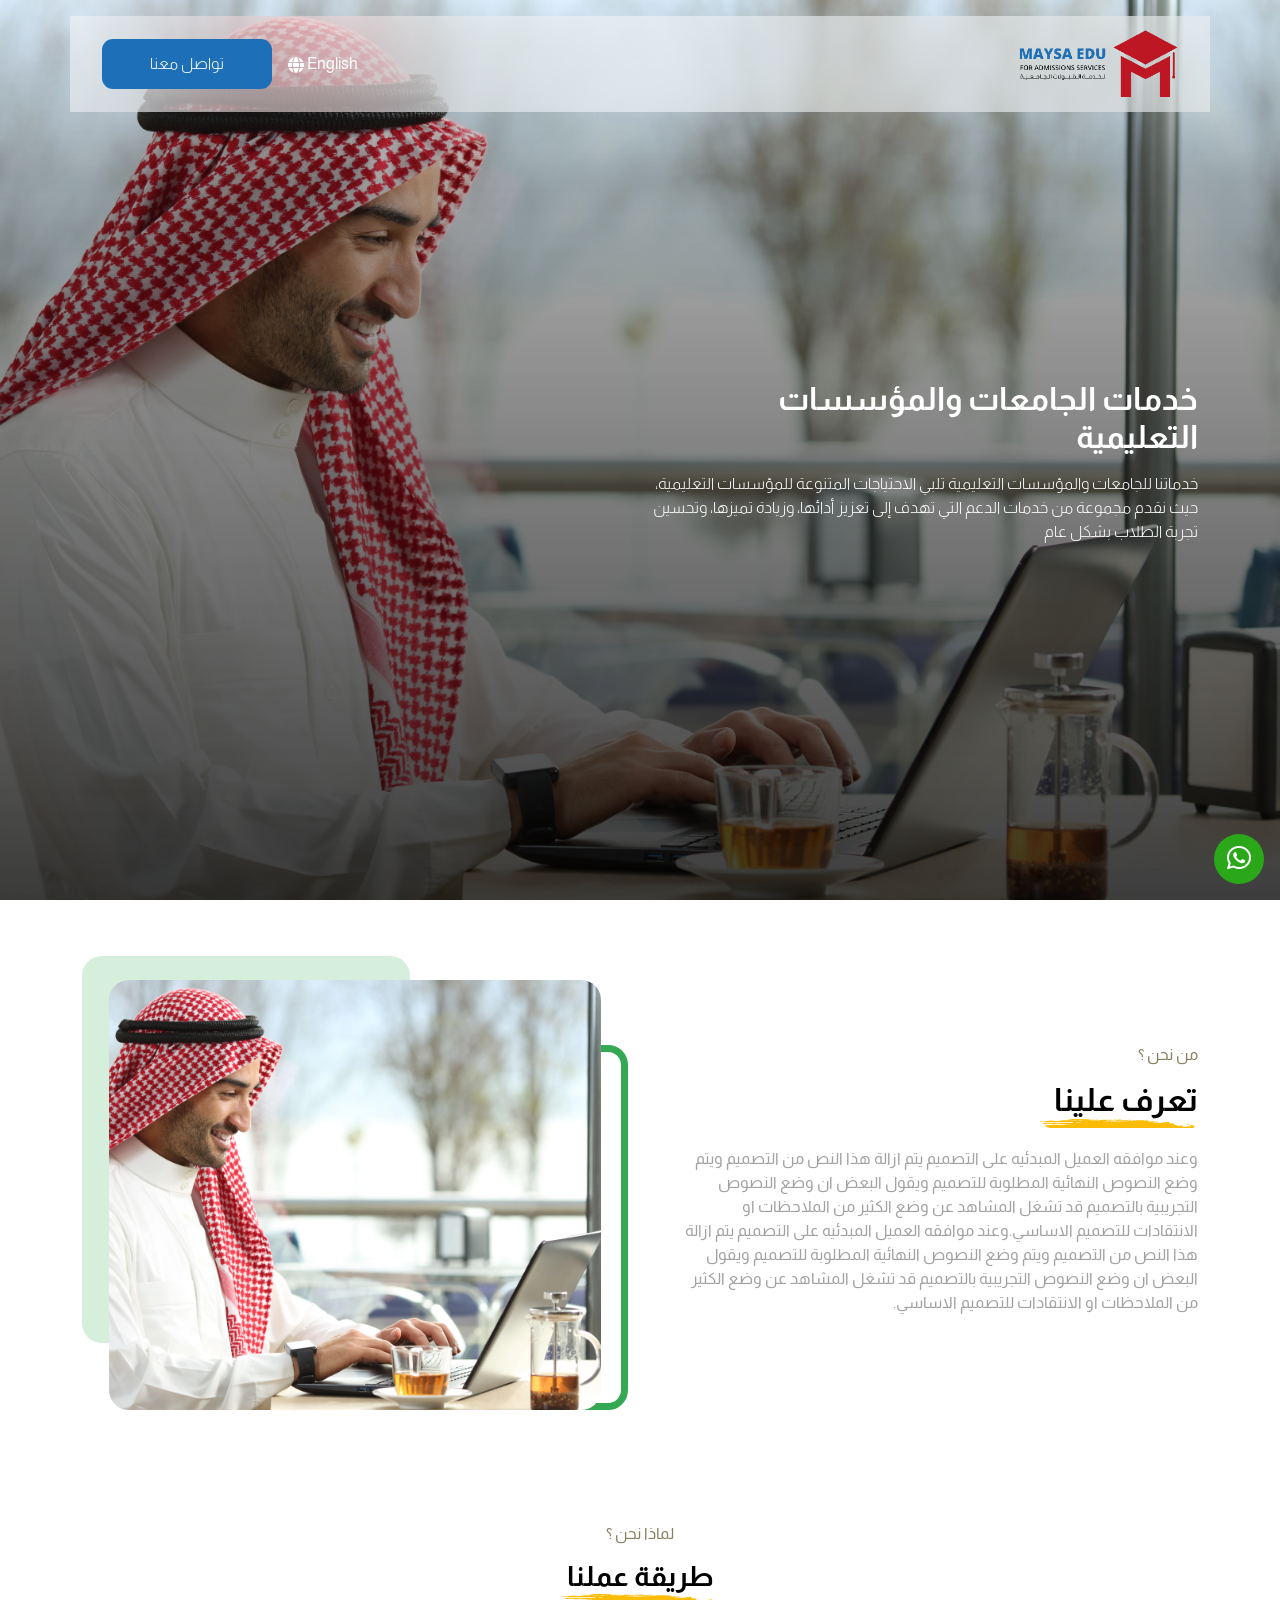
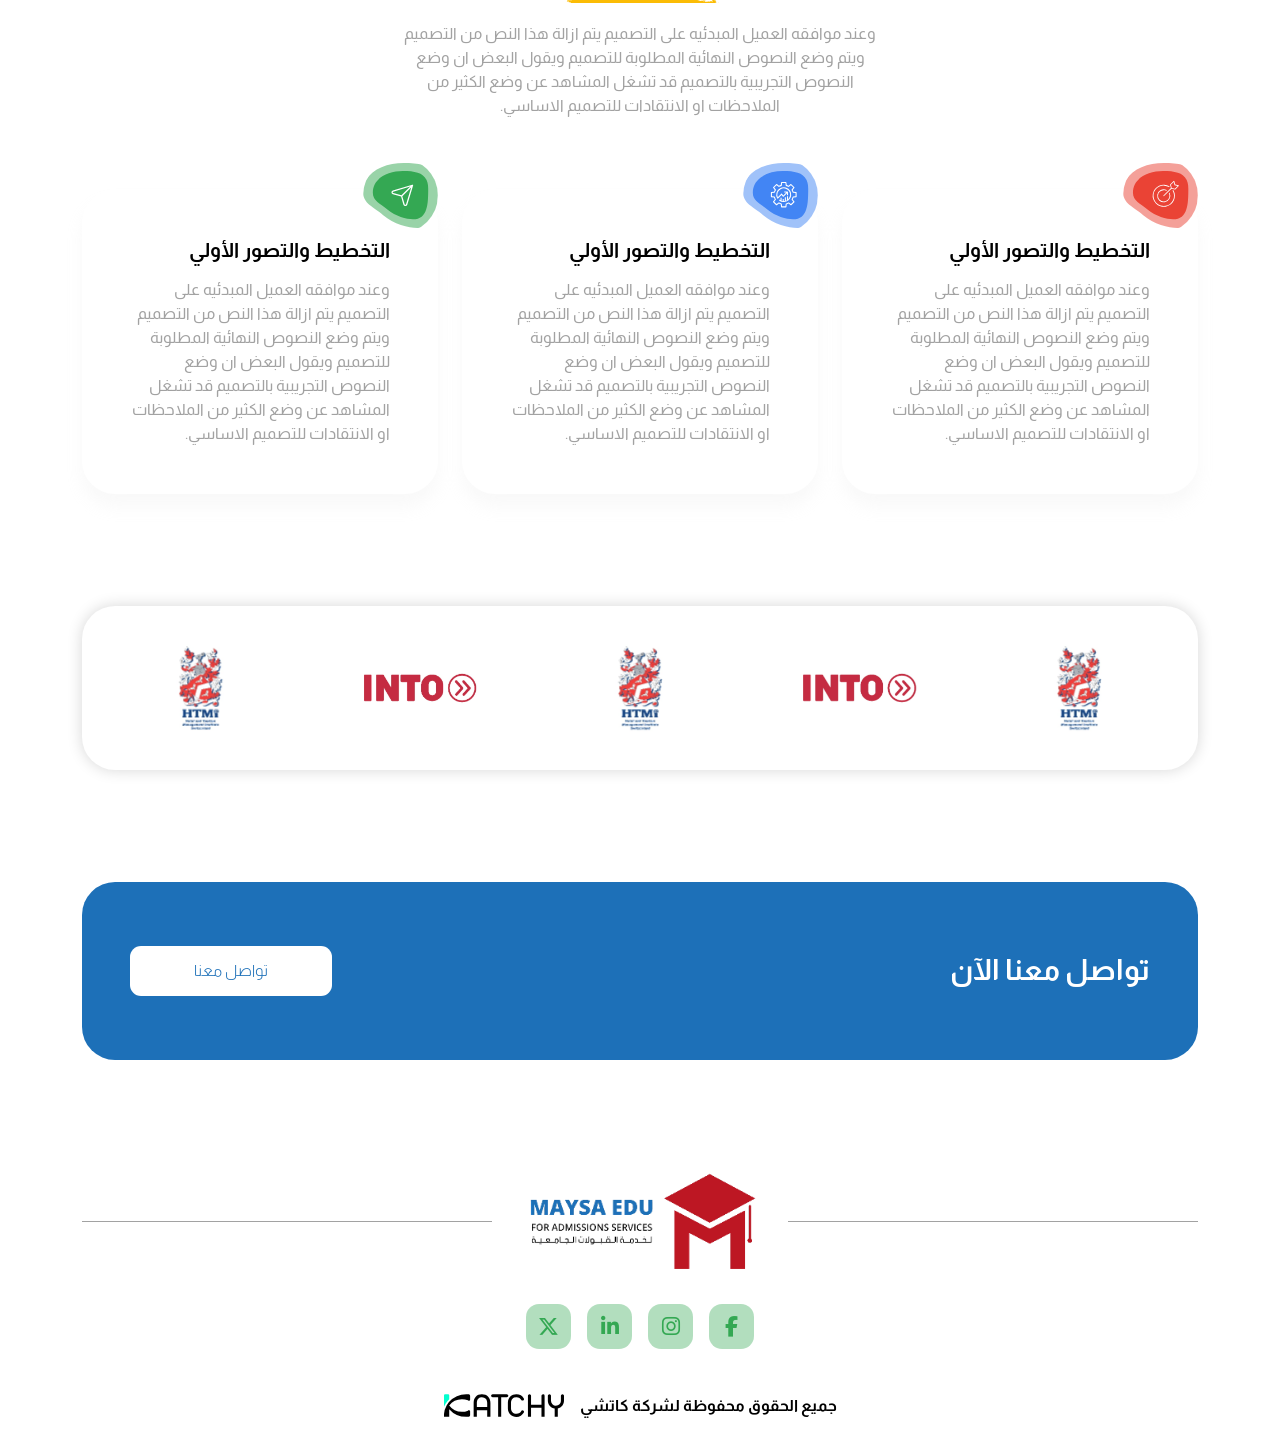
<file: index.html>
<!DOCTYPE html>
<html lang="ar" dir="rtl">

<head>
  <meta charset="UTF-8">
  <meta http-equiv="X-UA-Compatible" content="IE=edge">
  <meta name="viewport" content="width=device-width, initial-scale=1.0">
  <title>MAYSA EDU</title>

  <link rel="icon" href="images/fav.svg">
  <!-- font awesome cdn link  -->
  <link rel="stylesheet" href="https://cdnjs.cloudflare.com/ajax/libs/font-awesome/6.5.1/css/all.min.css"
    integrity="sha512-DTOQO9RWCH3ppGqcWaEA1BIZOC6xxalwEsw9c2QQeAIftl+Vegovlnee1c9QX4TctnWMn13TZye+giMm8e2LwA=="
    crossorigin="anonymous" referrerpolicy="no-referrer">
  <!-- Bootstrap link  -->
  <link rel="stylesheet" href="styles/plugin/bootstrap.min.css">
  <!-- animate link  -->
  <link rel="stylesheet" href="styles/plugin/animate.css" />
  <!-- swiper -->
  <link rel="stylesheet" href="https://cdn.jsdelivr.net/npm/swiper@11/swiper-bundle.min.css" />
  <!-- custom css file link  -->
  <link rel="stylesheet" href="styles/style.css">
</head>

<body>

  <a target="_blank" href="https://wa.me/201222810589" class="whatsapp">
    <i class="fa-brands fa-whatsapp"></i>
  </a>

  <header>
    <!-- ===== img background ===== -->

    <img src="./images/header.png" alt="" class="img-bg">
    <!-- ====== overlay for video ====== -->
    <span class="overlay"></span>
    <!-- ====== navbar ====== -->
    <nav class="wow bounceInDown">
      <div class="nav-container container">

        <a href="index.html" class="logo">
          <img src="images/logo.png" alt="logo">
        </a>
        <div class="actions">
          <a href="#" class="lang">
            english
            <i class="fa-solid fa-globe"></i>
          </a>
          <a href="https://wa.me/+966554479231?text=مرحبا+اريد+التواصل+معكم" target="_blank" class="btn main-btn">تواصل
            معنا</a>
        </div>

      </div>

    </nav>

    <!-- ===== header content ====== -->
    <div class="content h-100">
      <div class="container h-100">
        <div class="row gy-4 align-items-center h-100">
          <div class="col-lg-6">
            <div class="text wow fadeIn">
              <h1 class="title">خدمات الجامعات والمؤسسات التعليمية</h1>
              <p class="desc">خدماتنا للجامعات والمؤسسات التعليمية تلبي الاحتياجات المتنوعة للمؤسسات التعليمية، حيث نقدم
                مجموعة من خدمات الدعم التي تهدف إلى تعزيز أدائها، وزيادة تميزها، وتحسين تجربة الطلاب بشكل عام</p>
            </div>
          </div>
        </div>
      </div>
    </div>
    <!-- ====== end content ====== -->
  </header>

  <main>



    <section class="passion">
      <div class="container">
        <div class="row gy-4 align-items-center">
          <div class="col-lg-6 wow bounceInDown">
            <div class="content sec-title">
              <span class="top-title">من نحن ؟</span>
              <h2 class="title">
                تعرف علينا
              </h2>
              <p class="mian-desc">
                وعند موافقه العميل المبدئيه على التصميم يتم ازالة هذا النص من التصميم ويتم وضع النصوص النهائية المطلوبة
                للتصميم ويقول البعض ان وضع النصوص التجريبية بالتصميم قد تشغل المشاهد عن وضع الكثير من الملاحظات او
                الانتقادات للتصميم الاساسي.وعند موافقه العميل المبدئيه على التصميم يتم ازالة هذا النص من التصميم ويتم
                وضع النصوص النهائية المطلوبة للتصميم ويقول البعض ان وضع النصوص التجريبية بالتصميم قد تشغل المشاهد عن وضع
                الكثير من الملاحظات او الانتقادات للتصميم الاساسي.
              </p>

            </div>
          </div>
          <div class="col-lg-6 wow bounceInDown">
            <div class="img">
              <img src="images/header.png" alt="img" class="img">
            </div>
          </div>
        </div>
      </div>
    </section>








    <section class="proccess">
      <div class="container">
        <div class="sec-title wow bounceInDown">
          <span class="top-title">لماذا نحن ؟</span>
          <h3 class="title">طريقة عملنا</h3>
          <p class="main-desc">
            وعند موافقه العميل المبدئيه على التصميم يتم ازالة هذا النص من التصميم ويتم وضع النصوص النهائية المطلوبة
            للتصميم ويقول البعض ان وضع النصوص التجريبية بالتصميم قد تشغل المشاهد عن وضع الكثير من الملاحظات او
            الانتقادات للتصميم الاساسي.
          </p>
        </div>
        <div class="row row-cont gy-4 align-items-stretch mt-5">
          <div class="col-lg-4 col-md-6 card-col  wow bounceInDown">
            <div class="card h-100">
              <img src="images/icon01.svg" class="card-icon" alt="">
              <div class="card-body">
                <h5 class="title">التخطيط والتصور الأولي</h5>
                <p class="desc">
                  وعند موافقه العميل المبدئيه على التصميم يتم ازالة هذا النص من التصميم ويتم وضع النصوص النهائية
                  المطلوبة للتصميم ويقول البعض ان وضع النصوص التجريبية بالتصميم قد تشغل المشاهد عن وضع الكثير من
                  الملاحظات او الانتقادات للتصميم الاساسي.
                </p>
              </div>
            </div>
          </div>
          <div class="col-lg-4 col-md-6 card-col  wow bounceInDown">
            <div class="card h-100">
              <img class="card-icon" src="images/icon02.svg" alt="">
              <div class="card-body">
                <h5 class="title">التخطيط والتصور الأولي</h5>
                <p class="desc">
                  وعند موافقه العميل المبدئيه على التصميم يتم ازالة هذا النص من التصميم ويتم وضع النصوص النهائية
                  المطلوبة للتصميم ويقول البعض ان وضع النصوص التجريبية بالتصميم قد تشغل المشاهد عن وضع الكثير من
                  الملاحظات او الانتقادات للتصميم الاساسي.
                </p>
              </div>
            </div>
          </div>
          <div class="col-lg-4 col-md-6 card-col  wow bounceInDown">
            <div class="card h-100">

              <img class="card-icon" src="images/icon03.svg" alt="">
              <div class="card-body">
                <h5 class="title">التخطيط والتصور الأولي</h5>
                <p class="desc">
                  وعند موافقه العميل المبدئيه على التصميم يتم ازالة هذا النص من التصميم ويتم وضع النصوص النهائية
                  المطلوبة للتصميم ويقول البعض ان وضع النصوص التجريبية بالتصميم قد تشغل المشاهد عن وضع الكثير من
                  الملاحظات او الانتقادات للتصميم الاساسي.
                </p>
              </div>
            </div>
          </div>

        </div>
      </div>
    </section>




    <section class="partners">
      <div class="container">
        <!-- Slider main container -->
        <div class="swiper wow bounceInDown">
          <!-- Additional required wrapper -->
          <div class="swiper-wrapper">
            <!-- Slides -->
            <div class="swiper-slide">
              <img src="images/swiper.png" alt="">
            </div>
            <div class="swiper-slide">
              <img src="images/swiper2.png" alt="">
            </div>
            <div class="swiper-slide">
              <img src="images/swiper.png" alt="">
            </div>
            <div class="swiper-slide">
              <img src="images/swiper2.png" alt="">
            </div>
            <div class="swiper-slide">
              <img src="images/swiper.png" alt="">
            </div>
            <div class="swiper-slide">
              <img src="images/swiper2.png" alt="">
            </div>
          </div>

        </div>

      </div>
    </section>

    <section class="contact">
      <div class="container">
        <div class="main ">
          <h4 class="title wow bounceInDown">تواصل معنا الآن</h4>
          <a href="http://" target="_blank" class="btn seconed-btn wow bounceInDown" rel="noopener noreferrer">
            تواصل معنا
          </a>
        </div>
      </div>
    </section>

  </main>

  <footer>
    <div class="container">
      <a href="index.html" class="footer-logo wow bounceInDown">
        <img src="images/logo.png" alt="">
      </a>
      <div class="social wow bounceInDown">
        <a href="#" class="social-item">
          <i class="fa-brands fa-facebook-f"></i>
        </a>
        <a href="#" class="social-item">
          <i class="fa-brands fa-instagram"></i>
        </a>
        <a href="#" class="social-item">
          <i class="fa-brands fa-linkedin-in"></i>
        </a>
        <a href="#" class="social-item">
          <i class="fa-brands fa-x-twitter"></i>
        </a>
      </div>
    </div>
    <div class="rights wow bounceInDown">
      <a href="https://kat-chy.com/" target="_blank" class="container">
        <p>جميع الحقوق محفوظة لشركة كاتشي</p>
        <img src="images/smart-logo.svg" alt="">
      </a>
    </div>
  </footer>






  <!-- jQuery script -->
  <script src="js/jquery-3.6.0.min.js"></script>
  <!-- bootstrap script -->
  <script src="js/bootstrap.bundle.min.js"></script>
  <!-- wow script -->
  <script src="js/wow.min.js"></script>
  <!-- swiper script -->
  <script src="https://cdn.jsdelivr.net/npm/swiper@11/swiper-bundle.min.js"></script>
  <!-- custom js file link  -->
  <script src="js/script.js"></script>

</body>

</html>
</file>
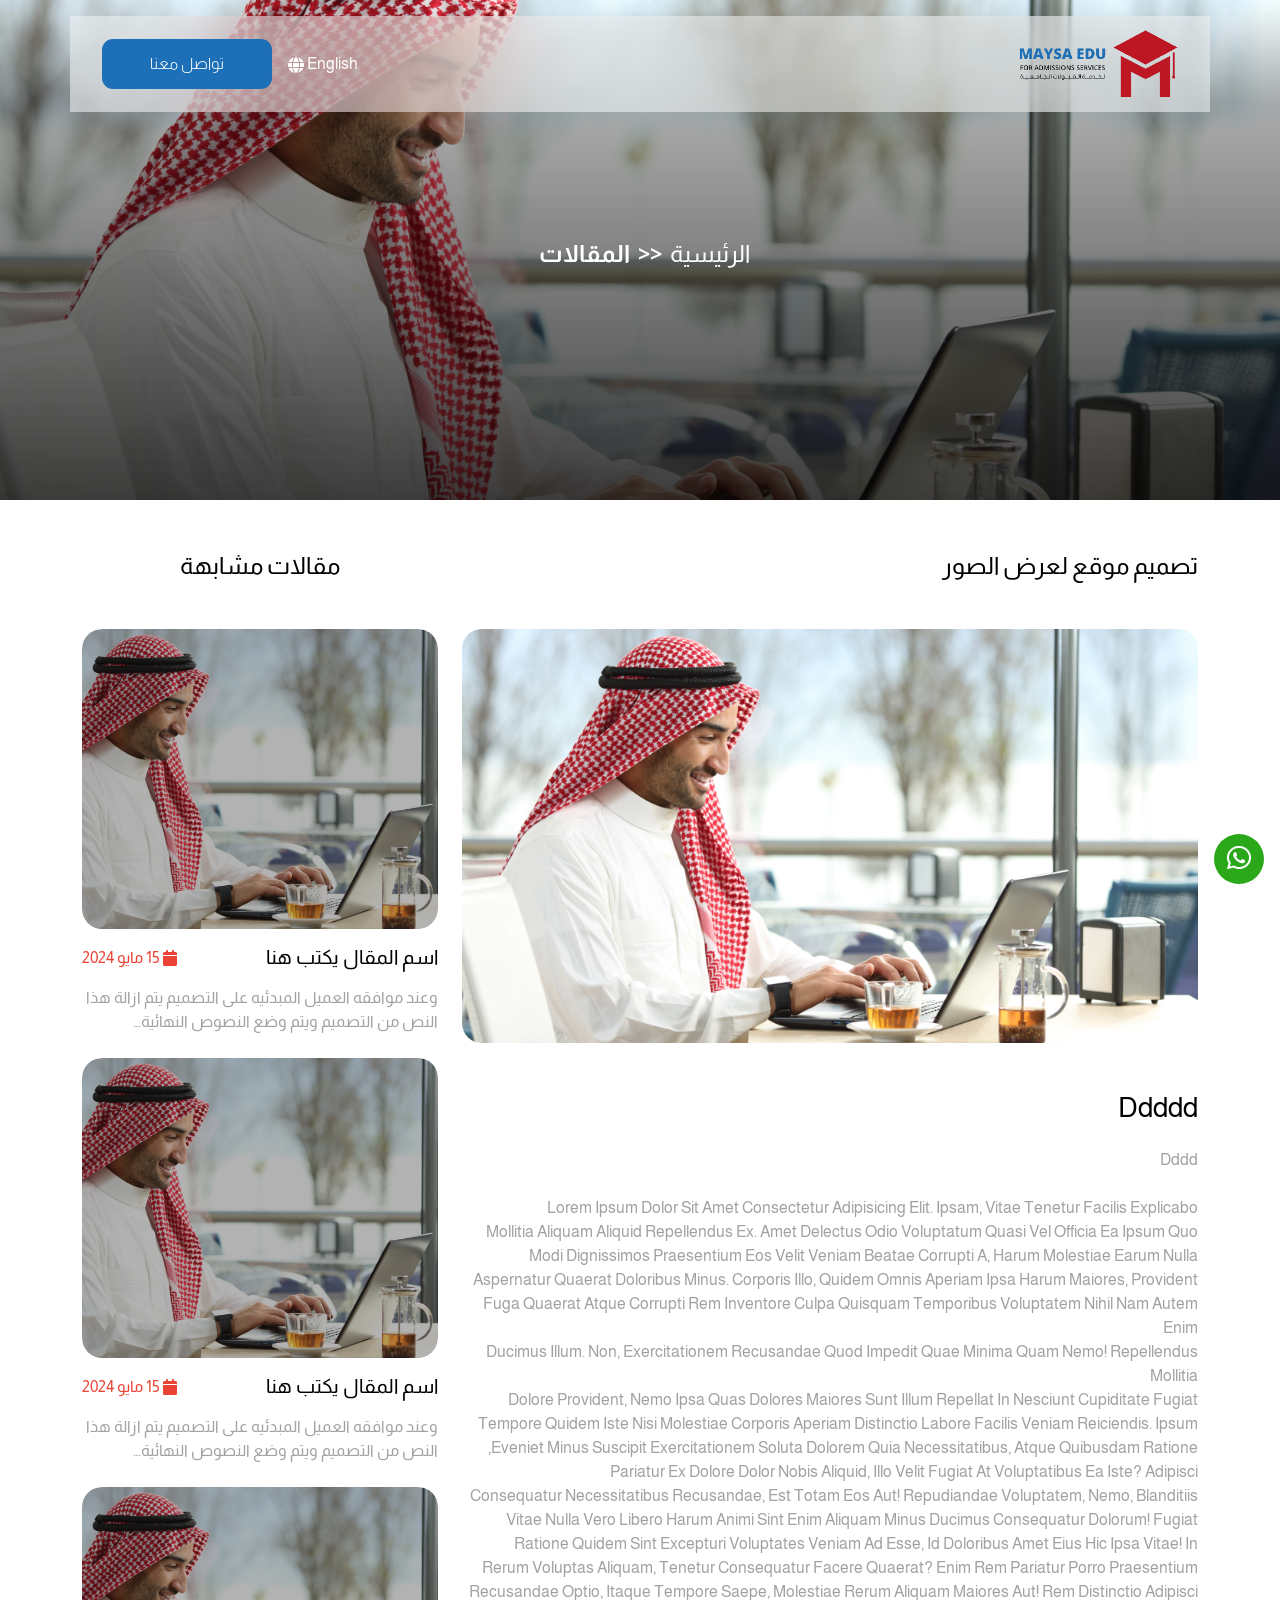
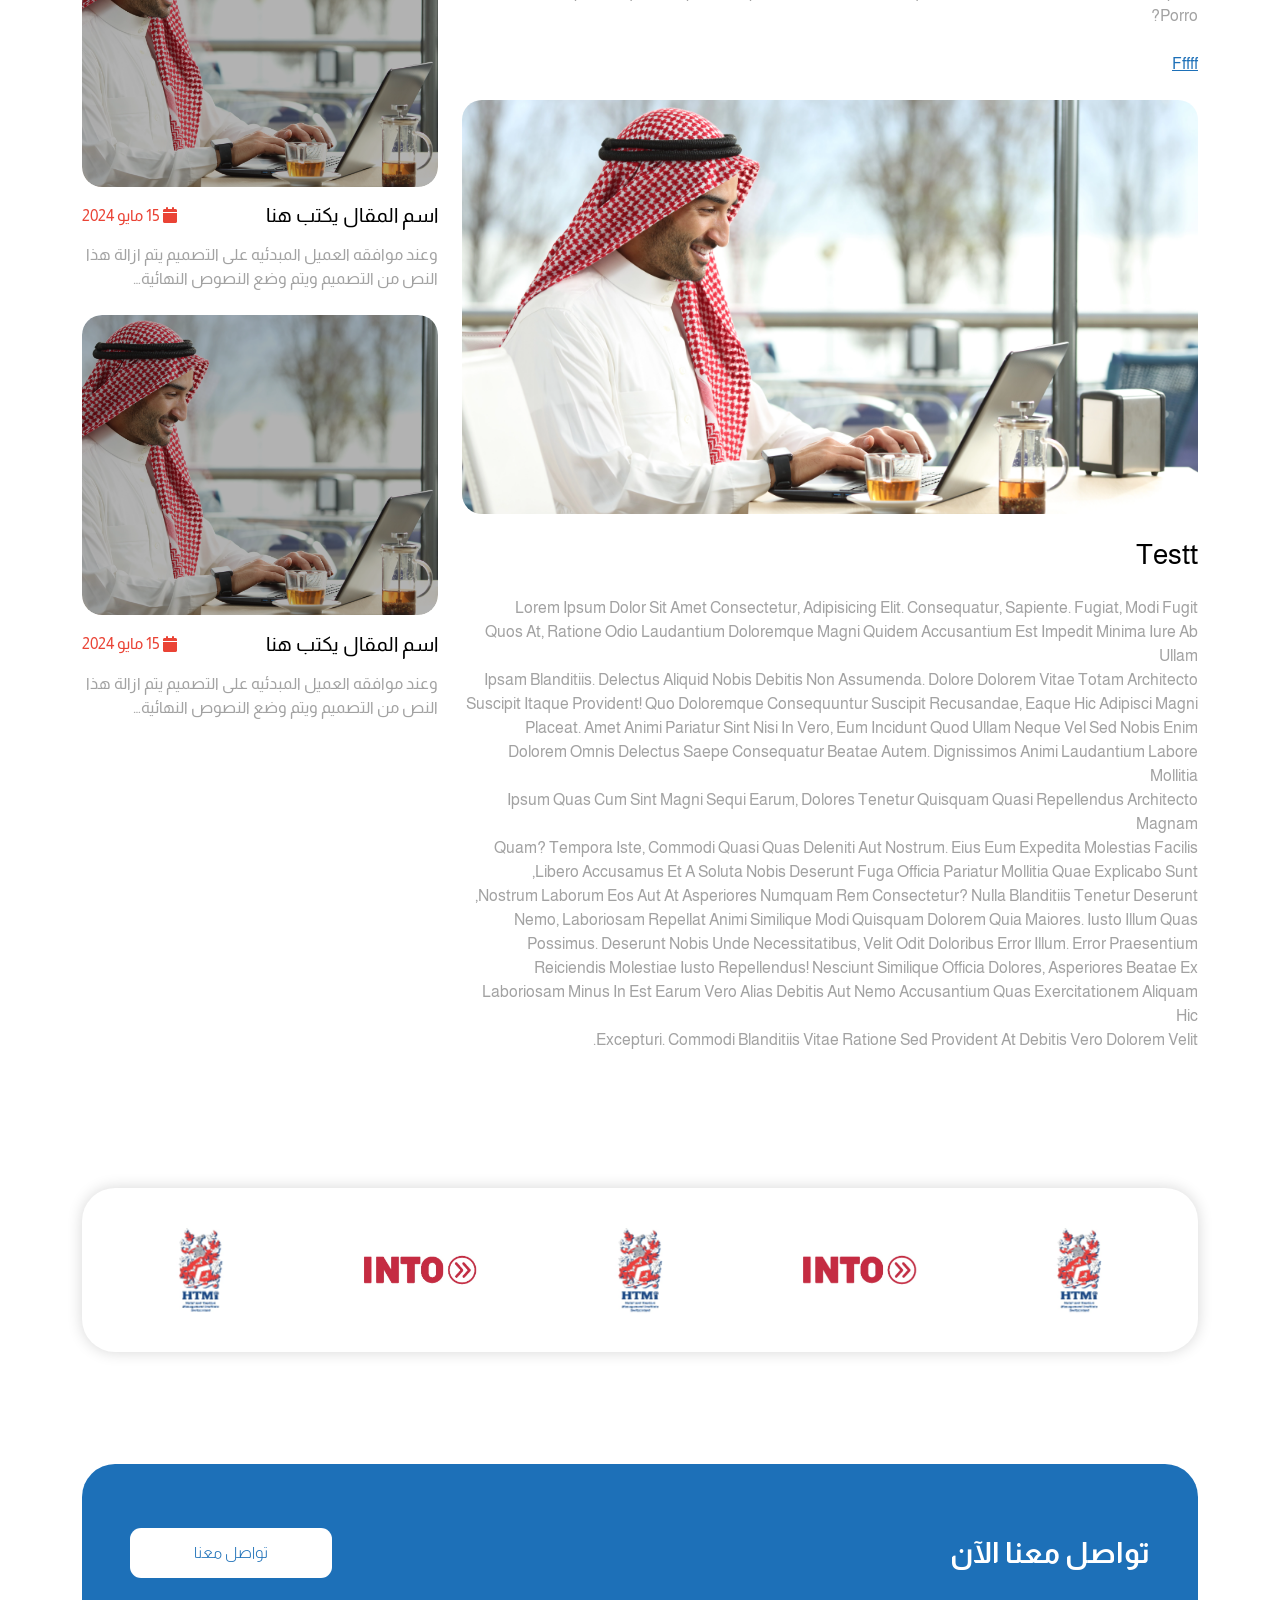
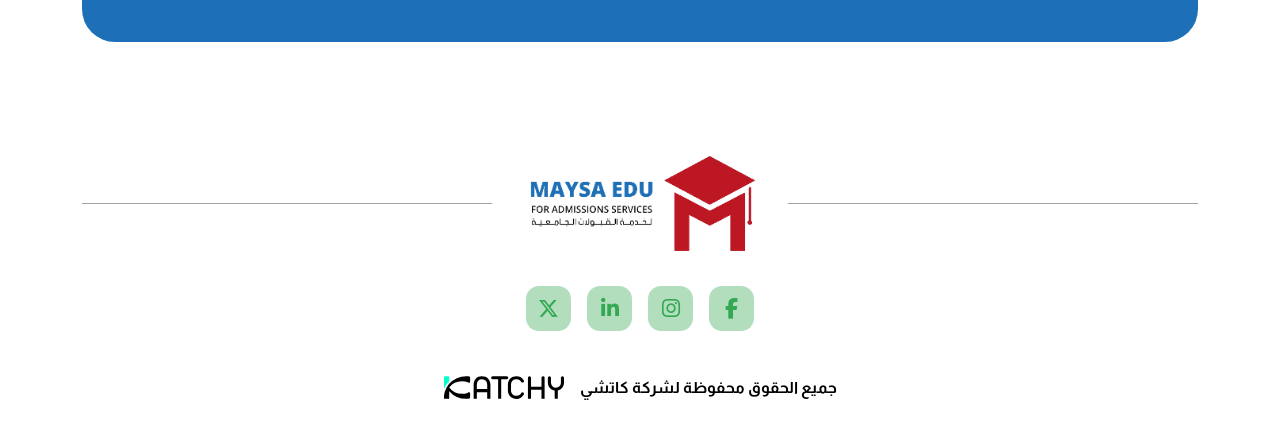
<file: article-details.html>
<!DOCTYPE html>
<html lang="ar" dir="rtl">

<head>
  <meta charset="UTF-8">
  <meta http-equiv="X-UA-Compatible" content="IE=edge">
  <meta name="viewport" content="width=device-width, initial-scale=1.0">
  <title>MAYSA EDU</title>

  <link rel="icon" href="images/fav.svg">
  <!-- font awesome cdn link  -->
  <link rel="stylesheet" href="https://cdnjs.cloudflare.com/ajax/libs/font-awesome/6.5.1/css/all.min.css"
    integrity="sha512-DTOQO9RWCH3ppGqcWaEA1BIZOC6xxalwEsw9c2QQeAIftl+Vegovlnee1c9QX4TctnWMn13TZye+giMm8e2LwA=="
    crossorigin="anonymous" referrerpolicy="no-referrer">
  <!-- Bootstrap link  -->
  <link rel="stylesheet" href="styles/plugin/bootstrap.min.css">
  <!-- animate link  -->
  <link rel="stylesheet" href="styles/plugin/animate.css" />
  <!-- swiper -->
  <link rel="stylesheet" href="https://cdn.jsdelivr.net/npm/swiper@11/swiper-bundle.min.css" />
  <!-- custom css file link  -->
  <link rel="stylesheet" href="styles/style.css">
</head>

<body>

  <a target="_blank" href="https://wa.me/201222810589" class="whatsapp">
    <i class="fa-brands fa-whatsapp"></i>
  </a>

  <header class="header-breadcrumb">
    <!-- ===== img background ===== -->

    <img src="./images/header.png" alt="" class="img-bg">
    <!-- ====== overlay for video ====== -->
    <span class="overlay"></span>
    <!-- ====== navbar ====== -->
    <nav class="wow bounceInDown">
      <div class="nav-container container">

        <a href="index.html" class="logo">
          <img src="images/logo.png" alt="logo">
        </a>
        <div class="actions">
          <a href="#" class="lang">
            english
            <i class="fa-solid fa-globe"></i>
          </a>
          <a href="https://wa.me/+966554479231?text=مرحبا+اريد+التواصل+معكم" target="_blank" class="btn main-btn">تواصل
            معنا</a>
        </div>

      </div>

    </nav>

    <!-- ===== header content ====== -->
    <div class="content h-100">
      <div class="container h-100">
        <div class="row gy-4 align-items-center justify-content-center h-100">
          <div class="col-lg-6">
            <div aria-label="breadcrumb content">
              <ol class="breadcrumb">
                <li class="breadcrumb-item"><a href="index.html">الرئيسية </a></li>
                <li class="breadcrumb-item active" aria-current="page">المقالات</li>
              </ol>
              </d>
            </div>
          </div>
        </div>
      </div>
      <!-- ====== end content ====== -->
  </header>

  <main>

    <section class="articles mt-0 pt-1">
      <div class="container">

        <div class="row gy-4 align-items-stretch">
          <div class="col-lg-8">
            <article>
              <h4 class="title my-5">تصميم موقع لعرض الصور</h4>
              <img src="images/header.png" alt="" class="main-img">
              <div class="content white-space">
                <!-- remove all tags inside this div when use ckeditor -->
                <h3>ddddd</h3>
                <p>dddd</p>
                <p>Lorem ipsum dolor sit amet consectetur adipisicing elit. Ipsam, vitae tenetur facilis explicabo
                  mollitia aliquam aliquid repellendus ex. Amet delectus odio voluptatum quasi vel officia ea ipsum quo
                  modi dignissimos praesentium eos velit veniam beatae corrupti a, harum molestiae earum nulla
                  aspernatur quaerat doloribus minus. Corporis illo, quidem omnis aperiam ipsa harum maiores, provident
                  fuga quaerat atque corrupti rem inventore culpa quisquam temporibus voluptatem nihil nam autem enim
                  ducimus illum. Non, exercitationem recusandae quod impedit quae minima quam nemo! Repellendus mollitia
                  dolore provident, nemo ipsa quas dolores maiores sunt illum repellat in nesciunt cupiditate fugiat
                  tempore quidem iste nisi molestiae corporis aperiam distinctio labore facilis veniam reiciendis. Ipsum
                  eveniet minus suscipit exercitationem soluta dolorem quia necessitatibus, atque quibusdam ratione,
                  pariatur ex dolore dolor nobis aliquid, illo velit fugiat at voluptatibus ea iste? Adipisci
                  consequatur necessitatibus recusandae, est totam eos aut! Repudiandae voluptatem, nemo, blanditiis
                  vitae nulla vero libero harum animi sint enim aliquam minus ducimus consequatur dolorum! Fugiat
                  ratione quidem sint excepturi voluptates veniam ad esse, id doloribus amet eius hic ipsa vitae! In
                  rerum voluptas aliquam, tenetur consequatur facere quaerat? Enim rem pariatur porro praesentium
                  recusandae optio, itaque tempore saepe, molestiae rerum aliquam maiores aut! Rem distinctio adipisci
                  porro?</p>
                <a href="#">fffff</a>
                <img src="images/header.png" alt="">
                <h3>testt</h3>
                <p>Lorem ipsum dolor sit amet consectetur, adipisicing elit. Consequatur, sapiente. Fugiat, modi fugit
                  quos at, ratione odio laudantium doloremque magni quidem accusantium est impedit minima iure ab ullam
                  ipsam blanditiis. Delectus aliquid nobis debitis non assumenda. Dolore dolorem vitae totam architecto
                  suscipit itaque provident! Quo doloremque consequuntur suscipit recusandae, eaque hic adipisci magni
                  placeat. Amet animi pariatur sint nisi in vero, eum incidunt quod ullam neque vel sed nobis enim
                  dolorem omnis delectus saepe consequatur beatae autem. Dignissimos animi laudantium labore mollitia
                  ipsum quas cum sint magni sequi earum, dolores tenetur quisquam quasi repellendus architecto magnam
                  quam? Tempora iste, commodi quasi quas deleniti aut nostrum. Eius eum expedita molestias facilis
                  libero accusamus et a soluta nobis deserunt fuga officia pariatur mollitia quae explicabo sunt,
                  nostrum laborum eos aut at asperiores numquam rem consectetur? Nulla blanditiis tenetur deserunt,
                  nemo, laboriosam repellat animi similique modi quisquam dolorem quia maiores. Iusto illum quas
                  possimus. Deserunt nobis unde necessitatibus, velit odit doloribus error illum. Error praesentium
                  reiciendis molestiae iusto repellendus! Nesciunt similique officia dolores, asperiores beatae ex
                  laboriosam minus in est earum vero alias debitis aut nemo accusantium quas exercitationem aliquam hic
                  excepturi. Commodi blanditiis vitae ratione sed provident at debitis vero dolorem velit.</p>
              </div>
            </article>
          </div>
          <div class="col-lg-4">
            <h4 class="title text-center my-5">مقالات مشابهة</h4>
            <div class="row gy-4">
              <div class="col-md-6 col-lg-12">
                <a href="article-details.html" class="card h-100 wow bounceInDown">
                  <div class="card-header">
                    <img src="images/header.png" alt="">
                  </div>
                  <div class="card-body">
                    <div class="card-details">
                      <h5 class="title">اسم المقال يكتب هنا</h5>
                      <div class="date">
                        <i class="fa-solid fa-calendar"></i>
                        <span>15 مايو 2024</span>
                      </div>
                    </div>
                    <p class="desc">
                      وعند موافقه العميل المبدئيه على التصميم يتم ازالة هذا النص من التصميم ويتم وضع النصوص النهائية
                      المطلوبة للتصميم ويقول البعض ان وضع النصوص التجريبية بالتصميم قد تشغل المشاهد عن وضع الكثير وعند
                    </p>
                  </div>
                </a>
              </div>
              <div class="col-md-6 col-lg-12">
                <a href="article-details.html" class="card h-100 wow bounceInDown">
                  <div class="card-header">
                    <img src="images/header.png" alt="">
                  </div>
                  <div class="card-body">
                    <div class="card-details">
                      <h5 class="title">اسم المقال يكتب هنا</h5>
                      <div class="date">
                        <i class="fa-solid fa-calendar"></i>
                        <span>15 مايو 2024</span>
                      </div>
                    </div>
                    <p class="desc">
                      وعند موافقه العميل المبدئيه على التصميم يتم ازالة هذا النص من التصميم ويتم وضع النصوص النهائية
                      المطلوبة للتصميم ويقول البعض ان وضع النصوص التجريبية بالتصميم قد تشغل المشاهد عن وضع الكثير وعند
                    </p>
                  </div>
                </a>
              </div>
              <div class="col-md-6 col-lg-12">
                <a href="article-details.html" class="card h-100 wow bounceInDown">
                  <div class="card-header">
                    <img src="images/header.png" alt="">
                  </div>
                  <div class="card-body">
                    <div class="card-details">
                      <h5 class="title">اسم المقال يكتب هنا</h5>
                      <div class="date">
                        <i class="fa-solid fa-calendar"></i>
                        <span>15 مايو 2024</span>
                      </div>
                    </div>
                    <p class="desc">
                      وعند موافقه العميل المبدئيه على التصميم يتم ازالة هذا النص من التصميم ويتم وضع النصوص النهائية
                      المطلوبة للتصميم ويقول البعض ان وضع النصوص التجريبية بالتصميم قد تشغل المشاهد عن وضع الكثير وعند
                    </p>
                  </div>
                </a>
              </div>
              <div class="col-md-6 col-lg-12">
                <a href="article-details.html" class="card h-100 wow bounceInDown">
                  <div class="card-header">
                    <img src="images/header.png" alt="">
                  </div>
                  <div class="card-body">
                    <div class="card-details">
                      <h5 class="title">اسم المقال يكتب هنا</h5>
                      <div class="date">
                        <i class="fa-solid fa-calendar"></i>
                        <span>15 مايو 2024</span>
                      </div>
                    </div>
                    <p class="desc">
                      وعند موافقه العميل المبدئيه على التصميم يتم ازالة هذا النص من التصميم ويتم وضع النصوص النهائية
                      المطلوبة للتصميم ويقول البعض ان وضع النصوص التجريبية بالتصميم قد تشغل المشاهد عن وضع الكثير وعند
                    </p>
                  </div>
                </a>
              </div>

            </div>
          </div>
        </div>
      </div>
    </section>


    <section class="partners">
      <div class="container">
        <!-- Slider main container -->
        <div class="swiper wow bounceInDown">
          <!-- Additional required wrapper -->
          <div class="swiper-wrapper">
            <!-- Slides -->
            <div class="swiper-slide">
              <img src="images/swiper.png" alt="">
            </div>
            <div class="swiper-slide">
              <img src="images/swiper2.png" alt="">
            </div>
            <div class="swiper-slide">
              <img src="images/swiper.png" alt="">
            </div>
            <div class="swiper-slide">
              <img src="images/swiper2.png" alt="">
            </div>
            <div class="swiper-slide">
              <img src="images/swiper.png" alt="">
            </div>
            <div class="swiper-slide">
              <img src="images/swiper2.png" alt="">
            </div>
          </div>

        </div>

      </div>
    </section>

    <section class="contact">
      <div class="container">
        <div class="main ">
          <h4 class="title wow bounceInDown">تواصل معنا الآن</h4>
          <a href="http://" target="_blank" class="btn seconed-btn wow bounceInDown" rel="noopener noreferrer">
            تواصل معنا
          </a>
        </div>
      </div>
    </section>


  </main>

  <footer>
    <div class="container">
      <a href="index.html" class="footer-logo wow bounceInDown">
        <img src="images/logo.png" alt="">
      </a>
      <div class="social wow bounceInDown">
        <a href="#" class="social-item">
          <i class="fa-brands fa-facebook-f"></i>
        </a>
        <a href="#" class="social-item">
          <i class="fa-brands fa-instagram"></i>
        </a>
        <a href="#" class="social-item">
          <i class="fa-brands fa-linkedin-in"></i>
        </a>
        <a href="#" class="social-item">
          <i class="fa-brands fa-x-twitter"></i>
        </a>
      </div>
    </div>
    <div class="rights wow bounceInDown">
      <a href="https://kat-chy.com/" target="_blank" class="container">
        <p>جميع الحقوق محفوظة لشركة كاتشي</p>
        <img src="images/smart-logo.svg" alt="">
      </a>
    </div>
  </footer>






  <!-- jQuery script -->
  <script src="js/jquery-3.6.0.min.js"></script>
  <!-- bootstrap script -->
  <script src="js/bootstrap.bundle.min.js"></script>
  <!-- wow script -->
  <script src="js/wow.min.js"></script>
  <!-- swiper script -->
  <script src="https://cdn.jsdelivr.net/npm/swiper@11/swiper-bundle.min.js"></script>
  <!-- custom js file link  -->
  <script src="js/script.js"></script>

</body>

</html>
</file>
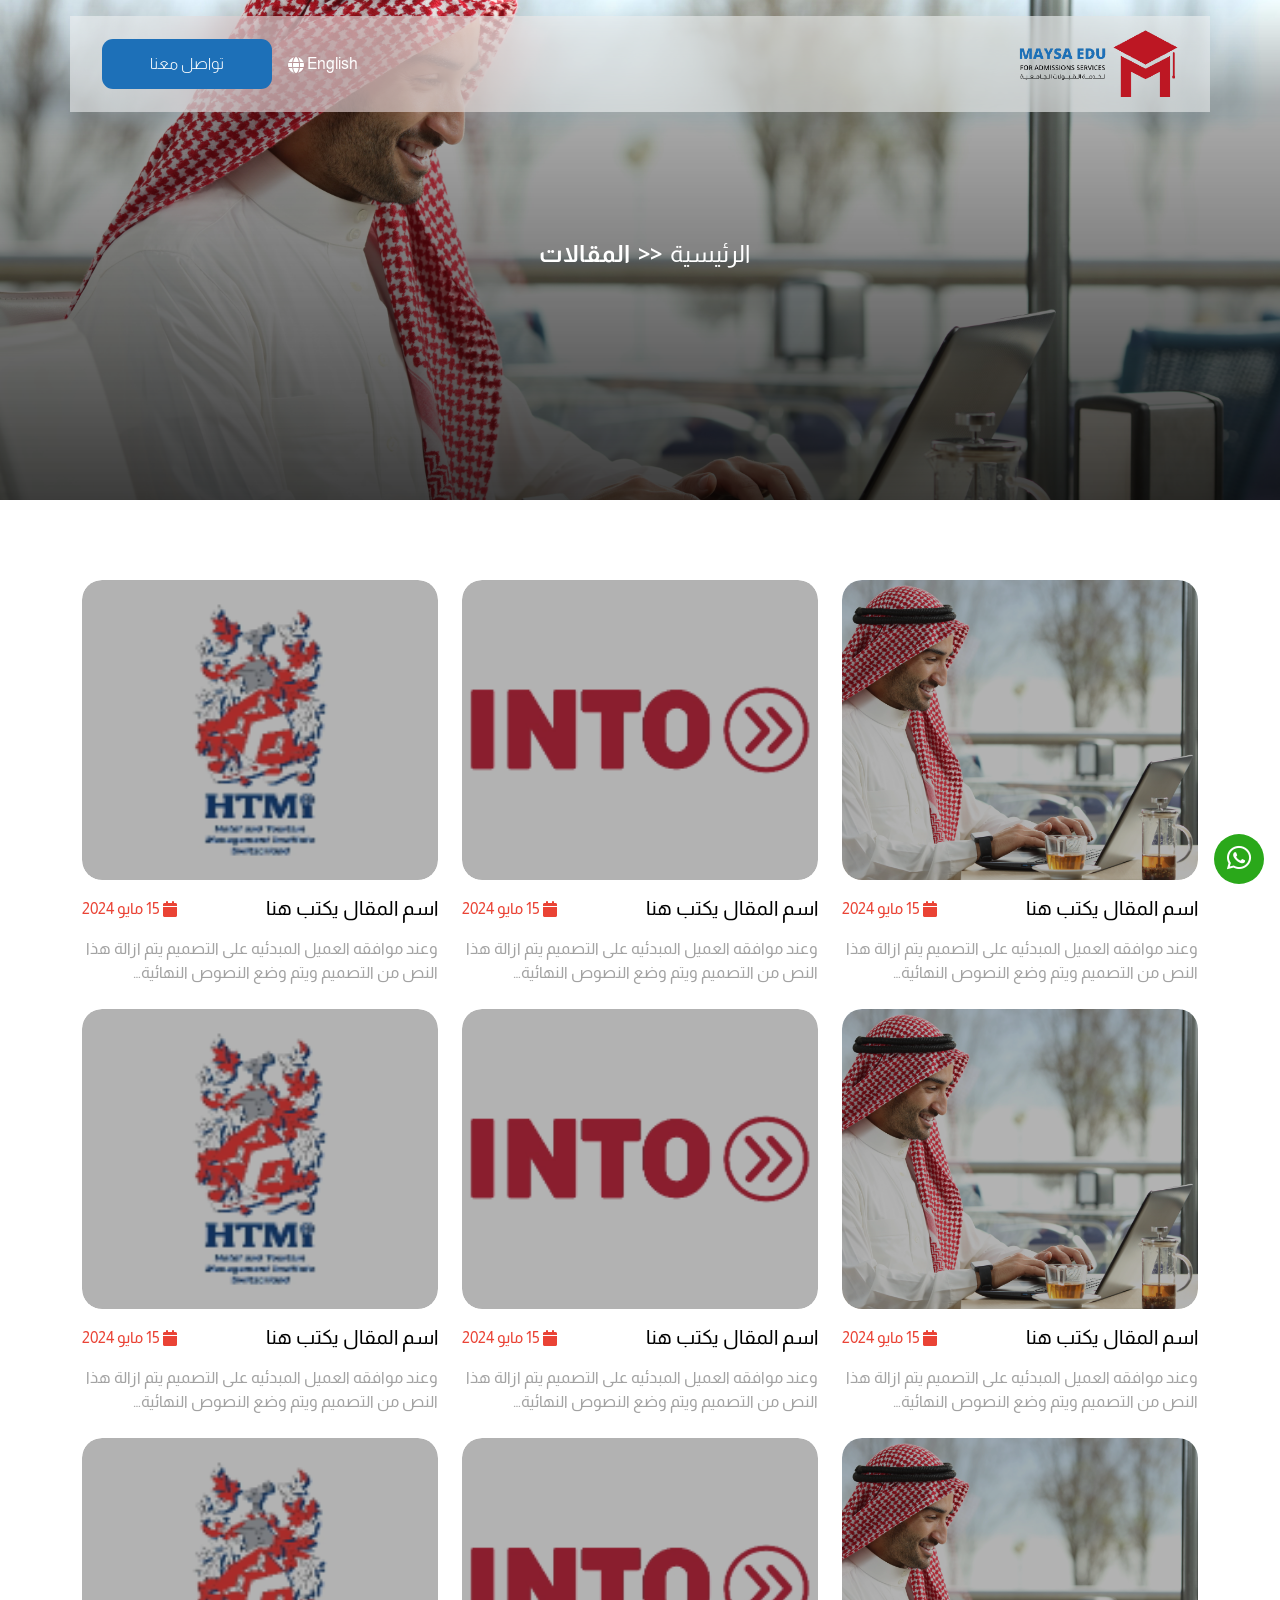
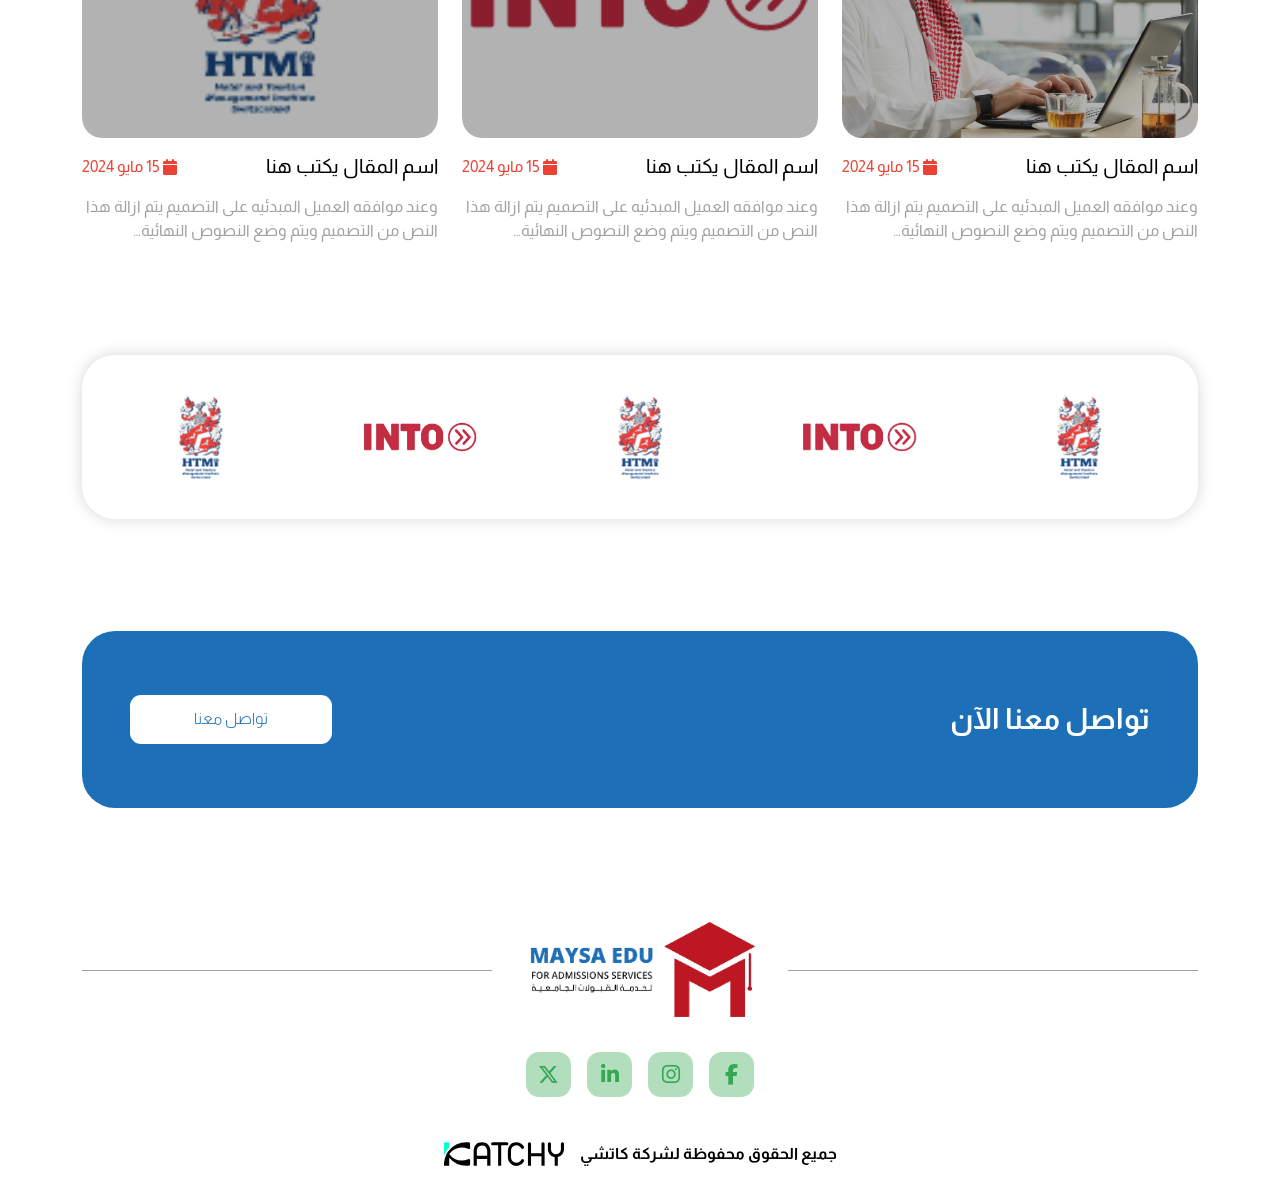
<file: articles.html>
<!DOCTYPE html>
<html lang="ar" dir="rtl">

<head>
  <meta charset="UTF-8">
  <meta http-equiv="X-UA-Compatible" content="IE=edge">
  <meta name="viewport" content="width=device-width, initial-scale=1.0">
  <title>MAYSA EDU</title>

  <link rel="icon" href="images/fav.svg">
  <!-- font awesome cdn link  -->
  <link rel="stylesheet" href="https://cdnjs.cloudflare.com/ajax/libs/font-awesome/6.5.1/css/all.min.css"
    integrity="sha512-DTOQO9RWCH3ppGqcWaEA1BIZOC6xxalwEsw9c2QQeAIftl+Vegovlnee1c9QX4TctnWMn13TZye+giMm8e2LwA=="
    crossorigin="anonymous" referrerpolicy="no-referrer">
  <!-- Bootstrap link  -->
  <link rel="stylesheet" href="styles/plugin/bootstrap.min.css">
  <!-- animate link  -->
  <link rel="stylesheet" href="styles/plugin/animate.css" />
  <!-- swiper -->
  <link rel="stylesheet" href="https://cdn.jsdelivr.net/npm/swiper@11/swiper-bundle.min.css" />
  <!-- custom css file link  -->
  <link rel="stylesheet" href="styles/style.css">
</head>

<body>

  <a target="_blank" href="https://wa.me/201222810589" class="whatsapp">
    <i class="fa-brands fa-whatsapp"></i>
  </a>

  <header class="header-breadcrumb">
    <!-- ===== img background ===== -->

    <img src="./images/header.png" alt="" class="img-bg">
    <!-- ====== overlay for video ====== -->
    <span class="overlay"></span>
    <!-- ====== navbar ====== -->
    <nav class="wow bounceInDown">
      <div class="nav-container container">

        <a href="index.html" class="logo">
          <img src="images/logo.png" alt="logo">
        </a>
        <div class="actions">
          <a href="#" class="lang">
            english
            <i class="fa-solid fa-globe"></i>
          </a>
          <a href="https://wa.me/+966554479231?text=مرحبا+اريد+التواصل+معكم" target="_blank" class="btn main-btn">تواصل
            معنا</a>
        </div>

      </div>

    </nav>

    <!-- ===== header content ====== -->
    <div class="content h-100">
      <div class="container h-100">
        <div class="row gy-4 align-items-center justify-content-center h-100">
          <div class="col-lg-6">
            <div aria-label="breadcrumb content">
              <ol class="breadcrumb">
                <li class="breadcrumb-item"><a href="index.html">الرئيسية </a></li>
                <li class="breadcrumb-item active" aria-current="page">المقالات</li>
              </ol>
              </d>
            </div>
          </div>
        </div>
      </div>
      <!-- ====== end content ====== -->
  </header>

  <main>

    <section class="articles">
      <div class="container">

        <div class="row gy-4 align-items-stretch">
          <div class="col-lg-4 col-md-6">
            <a href="article-details.html" class="card h-100 wow bounceInDown">
              <div class="card-header">
                <img src="images/header.png" alt="">
              </div>
              <div class="card-body">
                <div class="card-details">
                  <h5 class="title">اسم المقال يكتب هنا</h5>
                  <div class="date">
                    <i class="fa-solid fa-calendar"></i>
                    <span>15 مايو 2024</span>
                  </div>
                </div>
                <p class="desc">
                  وعند موافقه العميل المبدئيه على التصميم يتم ازالة هذا النص من التصميم ويتم وضع النصوص النهائية
                  المطلوبة للتصميم ويقول البعض ان وضع النصوص التجريبية بالتصميم قد تشغل المشاهد عن وضع الكثير وعند
                </p>
              </div>
            </a>
          </div>
          <div class="col-lg-4 col-md-6">
            <a href="article-details.html" class="card h-100 wow bounceInDown">
              <div class="card-header">
                <img src="images/swiper.png" alt="">
              </div>
              <div class="card-body">
                <div class="card-details">
                  <h5 class="title">اسم المقال يكتب هنا</h5>
                  <div class="date">
                    <i class="fa-solid fa-calendar"></i>
                    <span>15 مايو 2024</span>
                  </div>
                </div>
                <p class="desc">
                  وعند موافقه العميل المبدئيه على التصميم يتم ازالة هذا النص من التصميم ويتم وضع النصوص النهائية
                  المطلوبة للتصميم ويقول البعض ان وضع النصوص التجريبية بالتصميم قد تشغل المشاهد عن وضع الكثير وعالنص من
                  التصميم ويتم وضع النصوص النهائية
                  المطلوبة للتصميم ويقول البعض ان وضع النصوص التجريبية بالتصميم قد تشغل المشاهد عن وضع الكثير وعند
                </p>
              </div>
            </a>
          </div>
          <div class="col-lg-4 col-md-6">
            <a href="article-details.html" class="card h-100 wow bounceInDown">
              <div class="card-header">
                <img src="images/swiper2.png" alt="">
              </div>
              <div class="card-body">
                <div class="card-details">
                  <h5 class="title">اسم المقال يكتب هنا</h5>
                  <div class="date">
                    <i class="fa-solid fa-calendar"></i>
                    <span>15 مايو 2024</span>
                  </div>
                </div>
                <p class="desc">
                  وعند موافقه العميل المبدئيه على التصميم يتم ازالة هذا النص من التصميم ويتم وضع النصوص النهائية
                  المطلوبة للتصميم ويقول البعض ان وضع النصوص التجريبية بالتصميم قد تشغل المشاهد عن وضع الكثير وعالنص من
                  التصميم ويتم وضع النصوص النهائية
                  المطلوبة للتصميم ويقول البعض ان وضع النصوص التجريبية بالتصميم قد تشغل المشاهد عن وضع الكثير وعند
                </p>
              </div>
            </a>
          </div>
          <div class="col-lg-4 col-md-6">
            <a href="article-details.html" class="card h-100 wow bounceInDown">
              <div class="card-header">
                <img src="images/header.png" alt="">
              </div>
              <div class="card-body">
                <div class="card-details">
                  <h5 class="title">اسم المقال يكتب هنا</h5>
                  <div class="date">
                    <i class="fa-solid fa-calendar"></i>
                    <span>15 مايو 2024</span>
                  </div>
                </div>
                <p class="desc">
                  وعند موافقه العميل المبدئيه على التصميم يتم ازالة هذا النص من التصميم ويتم وضع النصوص النهائية
                  المطلوبة للتصميم ويقول البعض ان وضع النصوص التجريبية بالتصميم قد تشغل المشاهد عن وضع الكثير وعند
                </p>
              </div>
            </a>
          </div>
          <div class="col-lg-4 col-md-6">
            <a href="article-details.html" class="card h-100 wow bounceInDown">
              <div class="card-header">
                <img src="images/swiper.png" alt="">
              </div>
              <div class="card-body">
                <div class="card-details">
                  <h5 class="title">اسم المقال يكتب هنا</h5>
                  <div class="date">
                    <i class="fa-solid fa-calendar"></i>
                    <span>15 مايو 2024</span>
                  </div>
                </div>
                <p class="desc">
                  وعند موافقه العميل المبدئيه على التصميم يتم ازالة هذا النص من التصميم ويتم وضع النصوص النهائية
                  المطلوبة للتصميم ويقول البعض ان وضع النصوص التجريبية بالتصميم قد تشغل المشاهد عن وضع الكثير وعالنص من
                  التصميم ويتم وضع النصوص النهائية
                  المطلوبة للتصميم ويقول البعض ان وضع النصوص التجريبية بالتصميم قد تشغل المشاهد عن وضع الكثير وعند
                </p>
              </div>
            </a>
          </div>
          <div class="col-lg-4 col-md-6">
            <a href="article-details.html" class="card h-100 wow bounceInDown">
              <div class="card-header">
                <img src="images/swiper2.png" alt="">
              </div>
              <div class="card-body">
                <div class="card-details">
                  <h5 class="title">اسم المقال يكتب هنا</h5>
                  <div class="date">
                    <i class="fa-solid fa-calendar"></i>
                    <span>15 مايو 2024</span>
                  </div>
                </div>
                <p class="desc">
                  وعند موافقه العميل المبدئيه على التصميم يتم ازالة هذا النص من التصميم ويتم وضع النصوص النهائية
                  المطلوبة للتصميم ويقول البعض ان وضع النصوص التجريبية بالتصميم قد تشغل المشاهد عن وضع الكثير وعالنص من
                  التصميم ويتم وضع النصوص النهائية
                  المطلوبة للتصميم ويقول البعض ان وضع النصوص التجريبية بالتصميم قد تشغل المشاهد عن وضع الكثير وعند
                </p>
              </div>
            </a>
          </div>
          <div class="col-lg-4 col-md-6">
            <a href="article-details.html" class="card h-100 wow bounceInDown">
              <div class="card-header">
                <img src="images/header.png" alt="">
              </div>
              <div class="card-body">
                <div class="card-details">
                  <h5 class="title">اسم المقال يكتب هنا</h5>
                  <div class="date">
                    <i class="fa-solid fa-calendar"></i>
                    <span>15 مايو 2024</span>
                  </div>
                </div>
                <p class="desc">
                  وعند موافقه العميل المبدئيه على التصميم يتم ازالة هذا النص من التصميم ويتم وضع النصوص النهائية
                  المطلوبة للتصميم ويقول البعض ان وضع النصوص التجريبية بالتصميم قد تشغل المشاهد عن وضع الكثير وعند
                </p>
              </div>
            </a>
          </div>
          <div class="col-lg-4 col-md-6">
            <a href="article-details.html" class="card h-100 wow bounceInDown">
              <div class="card-header">
                <img src="images/swiper.png" alt="">
              </div>
              <div class="card-body">
                <div class="card-details">
                  <h5 class="title">اسم المقال يكتب هنا</h5>
                  <div class="date">
                    <i class="fa-solid fa-calendar"></i>
                    <span>15 مايو 2024</span>
                  </div>
                </div>
                <p class="desc">
                  وعند موافقه العميل المبدئيه على التصميم يتم ازالة هذا النص من التصميم ويتم وضع النصوص النهائية
                  المطلوبة للتصميم ويقول البعض ان وضع النصوص التجريبية بالتصميم قد تشغل المشاهد عن وضع الكثير وعالنص من
                  التصميم ويتم وضع النصوص النهائية
                  المطلوبة للتصميم ويقول البعض ان وضع النصوص التجريبية بالتصميم قد تشغل المشاهد عن وضع الكثير وعند
                </p>
              </div>
            </a>
          </div>
          <div class="col-lg-4 col-md-6">
            <a href="article-details.html" class="card h-100 wow bounceInDown">
              <div class="card-header">
                <img src="images/swiper2.png" alt="">
              </div>
              <div class="card-body">
                <div class="card-details">
                  <h5 class="title">اسم المقال يكتب هنا</h5>
                  <div class="date">
                    <i class="fa-solid fa-calendar"></i>
                    <span>15 مايو 2024</span>
                  </div>
                </div>
                <p class="desc">
                  وعند موافقه العميل المبدئيه على التصميم يتم ازالة هذا النص من التصميم ويتم وضع النصوص النهائية
                  المطلوبة للتصميم ويقول البعض ان وضع النصوص التجريبية بالتصميم قد تشغل المشاهد عن وضع الكثير وعالنص من
                  التصميم ويتم وضع النصوص النهائية
                  المطلوبة للتصميم ويقول البعض ان وضع النصوص التجريبية بالتصميم قد تشغل المشاهد عن وضع الكثير وعند
                </p>
              </div>
            </a>
          </div>
        </div>
      </div>
    </section>


    <section class="partners">
      <div class="container">
        <!-- Slider main container -->
        <div class="swiper wow bounceInDown">
          <!-- Additional required wrapper -->
          <div class="swiper-wrapper">
            <!-- Slides -->
            <div class="swiper-slide">
              <img src="images/swiper.png" alt="">
            </div>
            <div class="swiper-slide">
              <img src="images/swiper2.png" alt="">
            </div>
            <div class="swiper-slide">
              <img src="images/swiper.png" alt="">
            </div>
            <div class="swiper-slide">
              <img src="images/swiper2.png" alt="">
            </div>
            <div class="swiper-slide">
              <img src="images/swiper.png" alt="">
            </div>
            <div class="swiper-slide">
              <img src="images/swiper2.png" alt="">
            </div>
          </div>

        </div>

      </div>
    </section>

    <section class="contact">
      <div class="container">
        <div class="main ">
          <h4 class="title wow bounceInDown">تواصل معنا الآن</h4>
          <a href="http://" target="_blank" class="btn seconed-btn wow bounceInDown" rel="noopener noreferrer">
            تواصل معنا
          </a>
        </div>
      </div>
    </section>


  </main>

  <footer>
    <div class="container">
      <a href="index.html" class="footer-logo wow bounceInDown">
        <img src="images/logo.png" alt="">
      </a>
      <div class="social wow bounceInDown">
        <a href="#" class="social-item">
          <i class="fa-brands fa-facebook-f"></i>
        </a>
        <a href="#" class="social-item">
          <i class="fa-brands fa-instagram"></i>
        </a>
        <a href="#" class="social-item">
          <i class="fa-brands fa-linkedin-in"></i>
        </a>
        <a href="#" class="social-item">
          <i class="fa-brands fa-x-twitter"></i>
        </a>
      </div>
    </div>
    <div class="rights wow bounceInDown">
      <a href="https://kat-chy.com/" target="_blank" class="container">
        <p>جميع الحقوق محفوظة لشركة كاتشي</p>
        <img src="images/smart-logo.svg" alt="">
      </a>
    </div>
  </footer>






  <!-- jQuery script -->
  <script src="js/jquery-3.6.0.min.js"></script>
  <!-- bootstrap script -->
  <script src="js/bootstrap.bundle.min.js"></script>
  <!-- wow script -->
  <script src="js/wow.min.js"></script>
  <!-- swiper script -->
  <script src="https://cdn.jsdelivr.net/npm/swiper@11/swiper-bundle.min.js"></script>
  <!-- custom js file link  -->
  <script src="js/script.js"></script>

</body>

</html>
</file>
<file: styles/style.css>
/*======= font =========*/
@import url('https://fonts.googleapis.com/css2?family=Almarai:wght@300;400;700;800&display=swap');

/*========== vars =======*/

:root {
  --primary: #1D70B8;
  --secondary: #34A853;
  --sub:#888162;
  --red:#EA4335;
  --p:#A2A2A2;
  --white: #FFFFFF;
  --card: #FAFAFA;
  --black: #000;
  --green: #2AA81A;
  --c-one: #384B43;
  --c-two: #85673D;
  --c-three: #4B4037;
  --c-four: #AF8A53;
  --section:#F5F2F2;
}



/*======= global ========== */
* {
  margin: 0;
  padding: 0;
  box-sizing: border-box;
  text-decoration: none !important;
  list-style: none !important;
  outline: none;
  border: none;
  scroll-behavior: smooth;
 
}

::-webkit-scrollbar {
  height: 0.5rem;
  width: 0.4rem;
  background-color: var(--primary);
}

::-webkit-scrollbar-thumb {
  background: var(--secondary);
}

body {
  font-family: 'Almarai', sans-serif;
  text-transform: capitalize;
  direction: rtl;
  background-color: var(--white);
  margin: 0;
  padding: 0;
  border: 0;
  outline: 0;
  vertical-align: middle;
  overflow-x: hidden;
  color: var(--p);
}

a {
  color: var(--primary);
}

a:hover {
  color: var(--primary);
}

img {
  width: 100%;
  height: 100%;
  -o-object-fit: cover;
  object-fit: cover;
}

html,
div,
span,
object,
iframe,
h1,
h2,
h3,
h4,
h5,
h6,
p,
blockquote,
pre,
abbr,
address,
cite,
code,
dfn,
em,
img,
ins,
kbd,
q,
samp,
small,
strong,
sub,
sup,
var,
b,
i,
dl,
dt,
dd,
ol,
ul,
li,
fieldset,
form,
label,
legend,
table,
caption,
tbody,
tfoot,
thead,
tr,
th,
td,
article,
aside,
canvas,
details,
figcaption,
figure,
footer,
header,
hgroup,
menu,
nav,
section,
summary,
time,
mark,
audio,
video {
  margin: 0;
  padding: 0;
  border: 0;
  outline: 0;
  vertical-align: middle;
  background: transparent;
}

article,
aside,
details,
figcaption,
figure,
footer,
header,
hgroup,
menu,
nav,
section {
  display: block;
}

ul {
  list-style: none;
  padding: 0;
  margin: 0;
}

section {
  padding-block: 2rem;
  margin-block: 3rem;
}


.white-space {
  white-space: pre-line !important;
}













.btn {
  padding: .8rem 3rem;
  border-radius: 11px;
  font-weight: 300;
  transition: .3s;
  font-size: 1rem;
  border: none;
  -webkit-border-radius: 11px;
  -moz-border-radius: 11px;
  -ms-border-radius: 11px;
  -o-border-radius: 11px;
}

@media(max-width: 991px) {
  .btn {
    padding: .3rem 1.5rem;
  }
}

.btn:focus {
  outline: none;
  box-shadow: none;
}

.main-btn {
  background: var(--primary);

  color: var(--white);
}

.main-btn:hover {
  background: var(--secondary);
  color: var(--white);
}



















.for-mobile {
  display: none;
}

.for-pc {
  display: flex;
}

@media(max-width: 991px) {
  .for-pc {
    display: none !important;
  }

  .for-mobile {
    display: flex !important;
  }
}


h1,h2,h3,h4,h5,h6 {
  color: var(--black);
}


/*===============================
==============================*/


/**===============================
  ==============* RTL *===========
===============================**/
html[dir=ltr] {
  body {
    direction: ltr;
  }
}

html[dir='rtl'] [type=email],
html[dir='rtl'] [type=number],
html[dir='rtl'] [type=tel],
html[dir='rtl'] [type=url] {
  direction: rtl;
}

/**===============================
  ================================
=============================== **/

.whatsapp{
  position: fixed;
  bottom: 1rem;
  inset-inline-start: 1rem;
  z-index: 333;
  background: var(--green);
  color: var(--white);
  border-radius: 50%;
  width: 50px;
  height: 50px;
  display: grid;
  place-items: center;
  font-size: 1.7rem;
}




.sec-title{
  text-align: center;
  display: flex;
  justify-content: center;
  align-items: center;
  flex-direction: column;
  gap: .4rem;
  margin-bottom: 2rem;
}

.sec-title .title{

  font-weight: bold;
  padding-bottom: .1rem;
  padding-top: .5rem;
  position: relative;
  color: var(--black);
}
.sec-title .title::after{
  margin-top: 0rem;
  margin-inline: auto;
  content: '';
  display: block;
  width: 160px;
  height: 20px;
  background: url("../images/section-style.svg");
  background-repeat: no-repeat;
  background-size: contain;
}
.sec-title .top-title{
  color: var(--sub);
  font-weight: 500;
}
.sec-title .main-desc{
  font-weight: 400;
  width: clamp(200px,100%,500px);
  color: inherit;
}

.sec-title .sub-desc{
  margin: auto;
}



/**===============================================================
  ==========================* header *============================
===============================================================**/



header {
  height: 100dvh;
  position: relative;
  overflow-x: inherit;
}
header.header-breadcrumb{
  height: 500px;
}
@media(max-width:991px){
  header.header-breadcrumb{
    height: 360px;
  }
}


/* breadcrumb */
/* breadcrumb */
/* breadcrumb */

/* breadcrumb */

.breadcrumb{
  justify-content: center;
}
.breadcrumb .breadcrumb-item{
  font-size: 1.5rem;
  font-weight: 400;
  color: var(--white) !important;
}
.breadcrumb .breadcrumb-item a{
  color: var(--white) !important;

}
.breadcrumb .breadcrumb-item.active{
  font-weight: bold;
  font-family: 1.6rem;
}
.breadcrumb-item+.breadcrumb-item::before {
  float: right;
  padding-right: 0;
  padding-inline: .5rem;
  color: var(--white);
  content: var(--bs-breadcrumb-divider, "<<");
}
html[dir=ltr]{
  .breadcrumb-item+.breadcrumb-item::before {
    float: left;
    padding-left: 0;
    
  }
}
@media(max-width:625px){
  header{
    height: 550px;
  }
}

header .img-bg {
  position: absolute;
  top: 0;
  left: 0;
  width: 100%;
  height: 100%;
  object-fit: cover;
  z-index: -1;
}

header .overlay {
  content: '';
  position: absolute;
  top: 0;
  left: 0;
  width: 100%;
  height: 100%;
  background: transparent linear-gradient(180deg, #00000000 0%, #0000006C 20%, #00000085 34%, #000000 100%) 0% 0% no-repeat padding-box;
opacity: 0.76;
  z-index: 1;
}

header .content {
  position: relative;
  z-index: 1;
  /* Keeps content on top of the video */
  color: white;
  padding-top: 3rem;
  
}

header .content .title{
  font-size: 2rem;
  font-weight: bold;
  padding-bottom: 1rem;
  position: relative;
  color: inherit;
}


header .content .desc {
  /* font-size: 1rem; */
  font-weight: 300;
}

header nav {
  position: absolute;
  top: 1rem;
  z-index: 9999;
  width: 100%;
}

header nav .nav-container {
  padding: .8rem 2rem;
  display: flex;
  justify-content: space-between;
  align-items: center;
  background: rgba(255, 255, 255, 0.48);
  backdrop-filter: blur(46px);
  border-radius: 0px;
  -webkit-border-radius: 0px;
  -moz-border-radius: 0px;
  -ms-border-radius: 0px;
  -o-border-radius: 0px;
}

@media(max-width:625px){
  header nav .nav-container {
    padding: .2rem 1rem;
  }
  header nav .logo{
    max-width: 110px;
  }
}

header nav .logo {
  height: 70px;
  
  display: block;

  img {
    object-fit: contain;
  }
}

header nav .actions{
  display: flex;
  align-items: center;
  gap: 1rem;
  
}

header nav .lang {
  color: var(--white);
}

@media(max-width:625px){
  header nav .actions{
    gap: .5rem;
    
  }
  header nav .lang {
    font-size: .8rem;
  }
}


.rights{
  padding-block:2rem 0rem;
}
.rights .container {
  display: flex;
  align-items: center;
  justify-content: center;
  gap: 1rem;
  flex-wrap: wrap-reverse;
  color: var(--black);

  p{
    font-weight: bold;
  }

  img{
    width: 120px;
    height: 50px;
    object-fit: contain;
  }
}


@media(max-width:625px){
  .rights .container {

    gap: .5rem;
  
    p{
      font-size: .8rem;
    }
  
    img{
      width: 130px;
      height: 40px;
    }
  }
}









/**===============================================================
  ================================================================
===============================================================**/



/**========================================================================
==========================* main *=======================================
========================================================================**/



/* =========================================
       =========== about =============
========================================== */

.about .services{
  background-color: var(--primary);
  margin-top: 3rem;
  border-radius: 49px;
  -webkit-border-radius: 49px;
  -moz-border-radius: 49px;
  -ms-border-radius: 49px;
  -o-border-radius: 49px;
}
.about .services img{
  width: 100%;
  height: 100%;
  object-fit: cover;
  aspect-ratio: 4/3;
  /* max-height: 500px; */
  border-radius: 49px;
  -webkit-border-radius: 49px;
  -moz-border-radius: 49px;
  -ms-border-radius: 49px;
  -o-border-radius: 49px;;
  -webkit-border-radius: 49px;
  -moz-border-radius: 49px;
  -ms-border-radius: 49px;
  -o-border-radius: 49px;
}

.about .content{
  padding: 2rem 1rem;
}
@media(max-width:625px){
  .about .content{
    padding: 2rem .5rem;
  }
}
.about .content .content-heading{
  color: var(--white);
  border-color: var(--white);
}
.about .content .content-body-item .title{
  font-size: 1.2rem;
}
.about .content .content-heading .desc{
  opacity: .8;
  font-size: .7rem;
}

.about .content .content-body{
  margin-top: 2rem;
  display: flex;
  flex-direction: column;
  gap: 1.5rem;
  color: var(--white);
  padding-inline-end: 0rem;
 
}
.about .content .content-body-item{
  position: relative;
  overflow: hidden;
  padding: 0;
}

/* .about .content .content-body-item .desc{
  opacity: 0;
  transition: .3s;
  -webkit-transition: .3s;
  -moz-transition: .3s;
  -ms-transition: .3s;
  -o-transition: .3s;
}

.about .content .content-body-item.active .desc{
  opacity: 1;
} */

.nav-pills .nav-link.content-body-item {
  color: #fff;
  background-color: transparent;
  text-align: unset;
  opacity: .6;
  transition: .3s;
  -webkit-transition: .3s;
  -moz-transition: .3s;
  -ms-transition: .3s;
  -o-transition: .3s;
}

.nav-pills .nav-link.content-body-item.active , .nav-pills .nav-link.content-body-item:hover{
  opacity: 1;
}

/* .nav-pills .nav-link.content-body-item:not(:hover){
  opacity: .6;
} */

/* global for section */
.about .content  .title-border {
  border-bottom: 2px solid;
  width: fit-content;
  padding-block: 0 .7rem;
  margin-bottom: .7rem;
  
}

/* ===================================================
==========================* passion *===================
=================================================== */
.passion .content.sec-title{
  justify-content: unset;
  align-items: unset;
  padding-inline: 0;
  text-align: unset;
  margin-inline-end: 2rem;
}
@media(max-width:991){
  .passion .content.sec-title{
    margin-inline-end: 0;
  }
}



.passion .content.sec-title .title::after{
margin-inline: unset;

}
.passion .content.sec-title .main-desc ,.passion .content.sec-title .sub-desc{
  text-align: unset;
  margin: unset;
}


.passion .img {
display: flex;
justify-content: center;
position: relative;
z-index: 2;
 
}
.passion .img::before{
  content: '';
  position: absolute;
  top: -1.5rem;
  inset-inline-end: 0rem;
  width: 60%;
  height: 90%;
  background: var(--secondary);
  opacity: .2;
  border-radius: 20px;
  -webkit-border-radius: 20px;
  -moz-border-radius: 20px;
  -ms-border-radius: 20px;
  -o-border-radius: 20px;
  z-index: 0;
}

.passion .img::after{
  content: '';
  z-index: 1;
  position: absolute;
  bottom: 0rem;
  inset-inline-start: 0rem;
  width: 60%;
  height: 85%;
  border: 7px solid var(--secondary);
  border-radius: 20px;
  -webkit-border-radius: 20px;
  -moz-border-radius: 20px;
  -ms-border-radius: 20px;
  -o-border-radius: 20px;
}


.passion .img img {
  aspect-ratio: 3/4;
  margin: auto;
  width: 90%;
  height: 80%;
  border-radius: 20px;
  -webkit-border-radius: 20px;
  -moz-border-radius: 20px;
  -ms-border-radius: 20px;
  -o-border-radius: 20px;
  max-height: 430px;
  object-fit: cover;
}






/* ===================================================
======================* proccess *===================
=================================================== */

.proccess .card-col{
  position: relative;
}

.proccess .row-cont {
  position: relative;
}

/* .proccess .row-cont::before{
  position: absolute;
  inset-inline-end: -1.5rem;
  top: 50%;
  transform: translateY(-50%) ;
  content: '';
  width: 100px;
  height: 100%;
  background: url('../images/decore.svg');
  background-position: center;
  background-repeat: no-repeat;
  background-size: contain;
  -webkit-transform: translateY(-50%) ;
  -moz-transform: translateY(-50%) ;
  -ms-transform: translateY(-50%) ;
  -o-transform: translateY(-50%) ;
  z-index: -1;
}

.proccess .row-cont::after{
  position: absolute;
  inset-inline-start: -1.5rem;
  top: 50%;
  z-index: -1;
  transform: translateY(-50%) scale(-1) ;
  content: '';
  width: 100px;
  height: 100%;
  background: url('../images/decore.svg');
  background-position: center;
  background-repeat: no-repeat;
  background-size: contain;
  -webkit-transform: translateY(-50%) scale(-1) ;
  -moz-transform: translateY(-50%) scale(-1) ;
  -ms-transform: translateY(-50%) scale(-1) ;
  -o-transform: translateY(-50%) scale(-1) ;
} */


.proccess .card{
  border: none;
  background: var(--white);
  box-shadow: 0px 13px 16px #D8D8D829;
  padding: 2rem 0;
  border-radius: 33px;
  -webkit-border-radius: 33px;
  -moz-border-radius: 33px;
  -ms-border-radius: 33px;
  -o-border-radius: 33px;
}

.proccess .card .card-icon {
  width: 75px;
  height: 75px;
  object-fit: contain;
  display: grid;
  place-items: center;
  border-radius: 50%;
  font-size: 1.5rem;
  position: absolute;
  top: -2rem;
  inset-inline-start: 0rem;
}

@media(max-width:625px){
  .proccess .card-col {
    margin-top: 4rem;
  }

}

.proccess .card .card-icon img{
  width: 50%;
  height: 50%;
  object-fit: contain;
}

.proccess .card .card-body{
  padding-inline: 3rem;
  padding-block: 1rem;
}
.proccess .card .card-body .title{
  font-weight: bold;
  color: var(--black);
  margin-bottom: 1rem;
}





/* ======================================
      =========== articles =============
====================================== */ 
.articles article img{
  border-radius: 20px;
  -webkit-border-radius: 20px;
  -moz-border-radius: 20px;
  -ms-border-radius: 20px;
  -o-border-radius: 20px;
  aspect-ratio: 16/9;
  max-height: 500px;
}
.articles article .content  a{
  text-decoration: underline !important;
}
.articles article .content img{
  margin-block: 1.5rem;
}
.articles .card {
  border: none;
  background: transparent;
}

.articles .card .card-header {
  border: none;
  background: transparent;
  padding: 0;
  border-radius: 20px;
  overflow: hidden;
  -webkit-border-radius: 20px;
  -moz-border-radius: 20px;
  -ms-border-radius: 20px;
  -o-border-radius: 20px;
  position: relative;
}
.articles .card .card-header::after{
  content: '';
  position: absolute;
  inset-inline-start: 0;
  inset-block-start: 0;
  width: 100%;
  height: 100%;
  background: var(--black);
  opacity: .3;
  z-index: 0;
  border-radius: 20px;
  -webkit-border-radius: 20px;
  -moz-border-radius: 20px;
  -ms-border-radius: 20px;
  -o-border-radius: 20px;
  transition: .3s;
  -webkit-transition: .3s;
  -moz-transition: .3s;
  -ms-transition: .3s;
  -o-transition: .3s;
}
.articles .card:hover .card-header::after{
  opacity: 0;
}
.articles .card .card-header img{
    aspect-ratio: 2/2;
    max-height: 300px;
    transition: .3s;
    -webkit-transition: .3s;
    -moz-transition: .3s;
    -ms-transition: .3s;
    -o-transition: .3s;
}
.articles .card:hover .card-header img{
  transform: scale(1.1);
  -webkit-transform: scale(1.1);
  -moz-transform: scale(1.1);
  -ms-transform: scale(1.1);
  -o-transform: scale(1.1);
}
  .articles .card .card-body{
    padding: 0;
  }
  .articles .card .card-body .card-details{
    display: flex;
    align-items: center;
    justify-content: space-between;
    gap: 1rem;
    flex-wrap: wrap;
    padding-block: 1rem;
  }
  .articles .card .card-body .card-details .title{
    color: var(--black);
    font-weight: 500;
  }

  .articles .card .card-body .card-details .date{
    color: var(--red);
  }
  .articles .card .card-body .desc{
    overflow: hidden;
    text-overflow: ellipsis;
    display: -webkit-box;
    -webkit-line-clamp: 2;
    -webkit-box-orient: vertical;
    color: var(--p);
  }
.more-btn{
  background: var(--secondary);
  color: var(--white);
  padding-inline: 4rem;
  border-radius: 40px;
  -webkit-border-radius: 40px;
  -moz-border-radius: 40px;
  -ms-border-radius: 40px;
  -o-border-radius: 40px;
  padding-block: .6rem;
}
.more-btn:hover{
  background: var(--primary);
  color: var(--white);
}
/* ======================================
      =========== partner =============
====================================== */ 

.partners .swiper {
  background: var(--white);
  border-radius: 33px;
  -webkit-border-radius: 33px;
  -moz-border-radius: 33px;
  -ms-border-radius: 33px;
  -o-border-radius: 33px;
  padding: 2rem 1.5rem;
  box-shadow: 0px 0px 15px #00000029;
  img{
    object-fit: contain;
    height: 100px;
  }
}




/* ======================================
      =========== contact =============
====================================== */ 

.contact .main{
  background: var(--primary);
  border-radius: 33px;
  -webkit-border-radius: 33px;
  -moz-border-radius: 33px;
  -ms-border-radius: 33px;
  -o-border-radius: 33px;
  padding: 4rem 3rem;
  display: flex;
  gap: 2rem;
  align-items: center;
  flex-wrap: wrap;
  justify-content: space-between;
  color: white;
}

.contact .main .btn.seconed-btn{
  background: var(--white);
  color: var(--primary);
  transition: .3s;
  -webkit-transition: .3s;
  -moz-transition: .3s;
  -ms-transition: .3s;
  -o-transition: .3s;
  padding-inline: 4rem;
}

.contact .main .title{
  font-size: 1.8rem;
  font-weight: bold;
  color: inherit;
}
.contact .main .btn.seconed-btn:hover{
  background: var(--secondary);
  color: var(--white);
}

@media(max-width:625px){
  .contact .main{
    justify-content: center;
  }
}


/* ======================================
      =========== footer =============
====================================== */ 


footer {
  background: var(--white);
  padding-block: 2rem 1rem;
  color: var(--white);
}

footer .footer-logo{
  display: block;
  position: relative;
  display: flex;
  align-items: center;
}

footer .footer-logo img{
  width: 300px;
  margin: auto;
  height: 100px;
  object-fit: contain;
  padding-inline:2rem;
}

@media(max-width:625px){
  
footer .footer-logo img{
  width: 200px;
  height: 90px;
}
}

footer .footer-logo::after,footer .footer-logo::before{
  content: '';
  display: block;
  width: 100%;
  height: 1px;
  background: var(--p);
  background-position: center;
  background-repeat: no-repeat;
  background-size: contain;

}





footer .social {
  display: flex;
  align-items: center;
  justify-content: center;
  gap: 1rem;
  margin: 2rem auto 0rem auto;

  a{
    font-size: 1.3rem;
    width: 45px;
    height: 45px;
    display: grid;
    place-items: center;
    border-radius: 13px  ;
    -webkit-border-radius: 13px  ;
    -moz-border-radius: 13px  ;
    -ms-border-radius: 13px  ;
    -o-border-radius: 13px  ;
    background: #34a85360;
    color: var(--secondary);
    transition: .3s;
    -webkit-transition: .3s;
    -moz-transition: .3s;
    -ms-transition: .3s;
    -o-transition: .3s;
}
}

footer .social a:hover{
  background: var(--secondary);
  color: var(--white);
}

footer .info {
  display: flex;
  flex-direction: column;
  gap: 1rem;
}

footer .info .info-item {
  display: flex;
  align-items: center;
  gap: 1rem;
}

footer .info .info-item:hover i {
  background: var(--secondary);
  color: var(--white);
} 

footer .info .info-item span{
  font-size: .9rem;
  font-weight: 300;
}

footer .info .info-item i{
  transition: .3s;
  flex-shrink: 0;
  width: 40px;
  height: 40px;
  display: grid;
  place-items: center;
  border-radius: 13px  ;
  -webkit-border-radius: 13px  ;
  -moz-border-radius: 13px  ;
  -ms-border-radius: 13px  ;
  -o-border-radius: 13px  ;
  background: var(--white);
  color: var(--primary);
  -webkit-transition: .3s;
  -moz-transition: .3s;
  -ms-transition: .3s;
  -o-transition: .3s;
}
</file>
